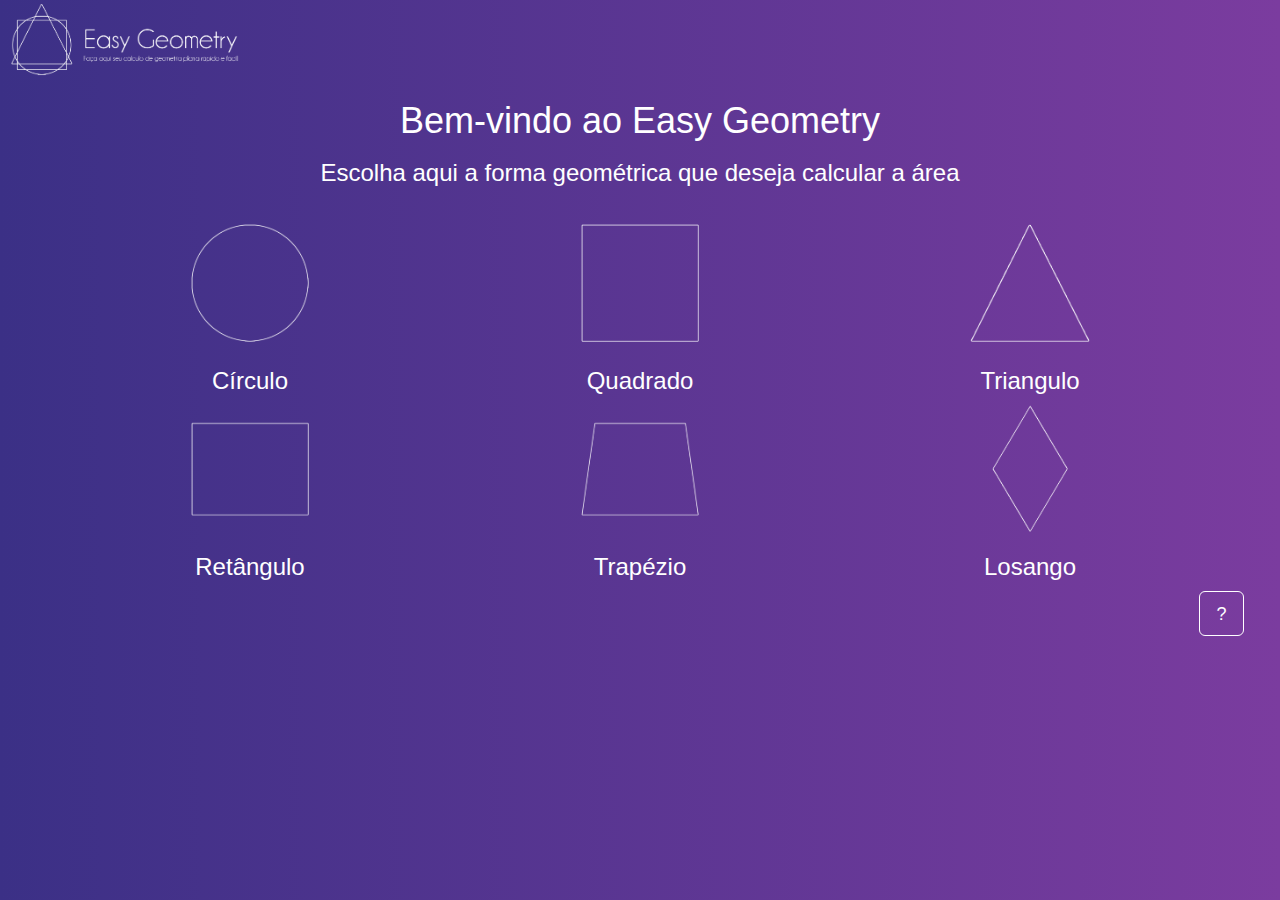
<file: index.html>
<!DOCTYPE html>
<html lang="pt-br">
<head>
    <meta charset="UTF-8">
    <meta name="viewport" content="width=device-width, initial-scale=1.0">
    <title>Document</title>
    <link rel="stylesheet" href="./css/style.css">  
    <link rel="stylesheet" href="https://maxcdn.bootstrapcdn.com/bootstrap/3.4.1/css/bootstrap.min.css">
    <script src="https://ajax.googleapis.com/ajax/libs/jquery/3.5.1/jquery.min.js"></script>
    <script src="https://maxcdn.bootstrapcdn.com/bootstrap/3.4.1/js/bootstrap.min.js"></script>
    <script src="./script/script.js"></script>
</head>
<body>

    <img src="./style/img/Logo-horizontal.png" alt="" width="250pt">
    
    <div class="titulo">
        <H1 class="text">Bem-vindo ao Easy Geometry</H1>
        <h3 class="text">Escolha aqui a forma geométrica que deseja calcular a área</h3>
    </div>

    <center>
        <div class="container">
            <div class="row">
            <div class="col-sm-4">
                <a href="./pages/calcCirculo.html">
                    <img src="./style/img/circulo.png"width="130px">
                    <h3>Círculo</h3>
                </a>
            </div>

            <div class="col-sm-4">
                <a href="./pages/calcQuadrado.html">
                    <img src="./style/img/quadrado.png" width="130px">
                    <h3>Quadrado</h3>
                </a>
            </div>

            <div class="col-sm-4">
                <a href="./pages/calcTriangulo.html">
                    <img src="./style/img/triangulo.png" width="130px">
                    <h3>Triangulo</h3>
                </a>
            </div>

            </div>
        </div>
        <div class="container">
            <div class="row">
            <div class="col-sm-4">
                <a href="./pages/calcRetangulo.html">
                    <img src="./style/img/retangulo.png" width="130px">
                    <h3>Retângulo</h3>
                </a>
            </div>

            <div class="col-sm-4">
                <a href="./pages/calcTrapezio.html">
                    <img src="./style/img/trapezio.png" width="130px">
                    <h3>Trapézio</h3>
                </a>
            </div>

            <div class="col-sm-4">
                <a href="./pages/calcLosango.html">
                    <img src="./style/img/losango.png" width="130px">
                    <h3>Losango</h3>
                </a>
            </div>
            </div>
        </div>
    </center>

    <!-- Trigger the modal with a button -->
    <div align="right">
        <button id="btn-info" type="button" class="btn btn-info btn-lg" id="info" data-toggle="modal" data-target="#myModal">?</button>
    </div>
    <!-- Modal -->
        <div id="myModal" class="modal fade" role="dialog">
        <div class="modal-dialog">

        <!-- Modal content-->
            <div class="modal-content">
            <div class="modal-header">
                <button type="button" class="close" data-dismiss="modal">&times;</button>
                <h4 class="modal-title">Olá!</h4>
            </div>
            <div class="modal-body">
                <p>Contribua para este projeto! Crie issues e melhore ainda mais esta aplicação!<br>
                    Siga-me no 
                    <a href="https://github.com/andreialvesreal">
                        github
                    </a>!
                </p>
            </div>
            <div class="modal-footer">
                <button type="button" class="btn btn-default" data-dismiss="modal">Até Mais!</button>
            </div>
            </div>

        </div>
        </div>
    
</body>
</html>
</file>
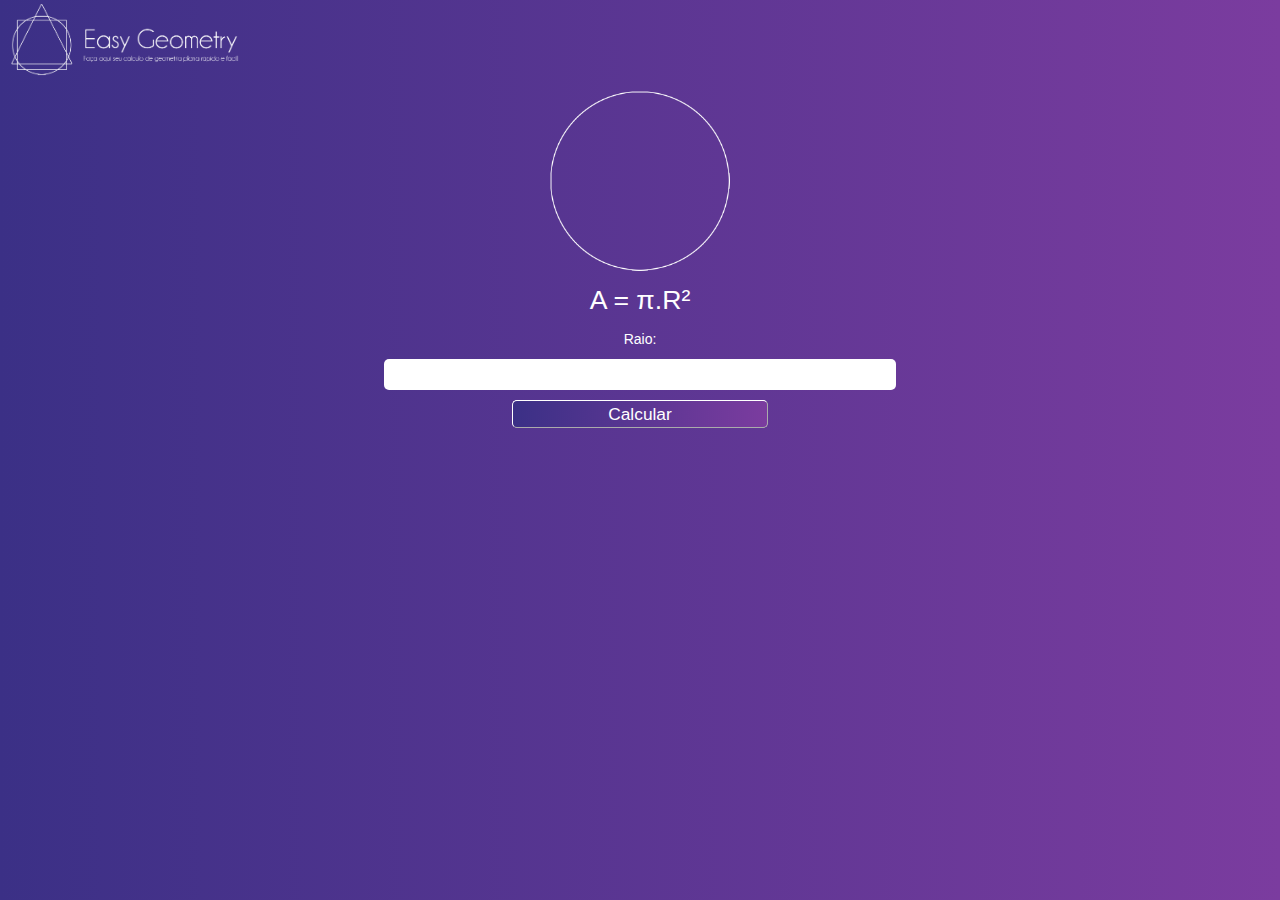
<file: pages/calcCirculo.html>
<!DOCTYPE html>
<html lang="pt-br">
<head>
    <meta charset="UTF-8">
    <meta name="viewport" content="width=device-width, initial-scale=1.0">
    <title>Document</title>
    <link rel="stylesheet" href="../css/style.css">  
    <link rel="stylesheet" href="https://maxcdn.bootstrapcdn.com/bootstrap/3.4.1/css/bootstrap.min.css">
    <script src="https://ajax.googleapis.com/ajax/libs/jquery/3.5.1/jquery.min.js"></script>
    <script src="https://maxcdn.bootstrapcdn.com/bootstrap/3.4.1/js/bootstrap.min.js"></script>
    <script src="../script/script.js"></script>
</head>
<body onload="inicio()">

    <a href="../index.html">
        <img src="../style/img/Logo-horizontal.png" alt="" width="250pt">
    </a>
        <center>
            <img src="../style/img/circulo.png" alt="" width="200px">
            <p class="text formula">A = π.R²</p>
          
            <p class="text">Raio:</p>
            <input type="number" class="input-num" id="raio"><br>
            <input type="button" class="input-btn" value="Calcular" onclick="calcularCirculo()">

            <div id="result">
                <p class="text">Resultado:</p>
                <input type="number" class="input-num" id="resultado" readonly>
            </div>
        </center>  
    
</body>
</html>
</file>
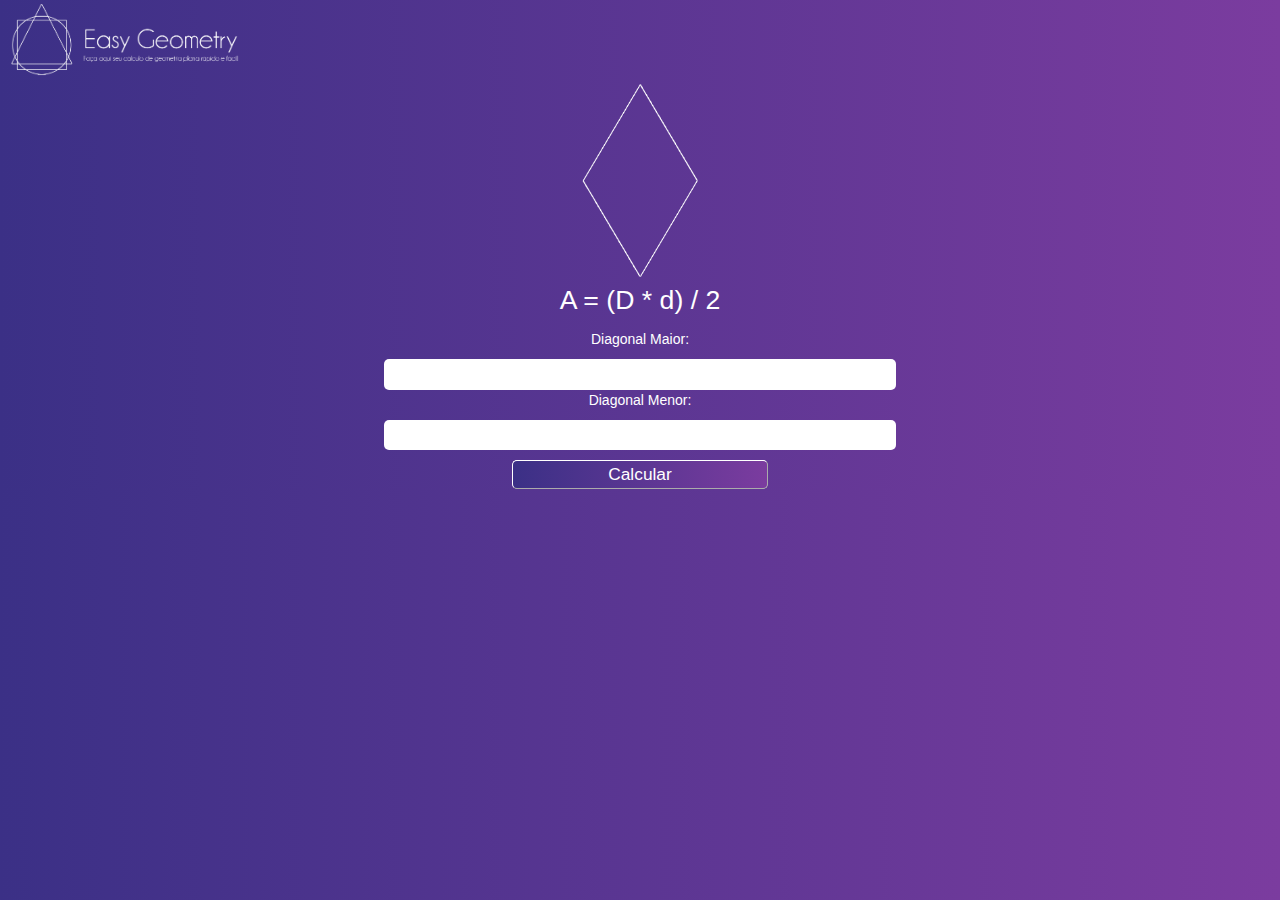
<file: pages/calcLosango.html>
<!DOCTYPE html>
<html lang="pt-br">
<head>
    <meta charset="UTF-8">
    <meta name="viewport" content="width=device-width, initial-scale=1.0">
    <title>Document</title>
    <link rel="stylesheet" href="../css/style.css">  
    <link rel="stylesheet" href="https://maxcdn.bootstrapcdn.com/bootstrap/3.4.1/css/bootstrap.min.css">
    <script src="https://ajax.googleapis.com/ajax/libs/jquery/3.5.1/jquery.min.js"></script>
    <script src="https://maxcdn.bootstrapcdn.com/bootstrap/3.4.1/js/bootstrap.min.js"></script>
    <script src="../script/script.js"></script>
</head>
<body onload="inicio()">

    <a href="../index.html">
        <img src="../style/img/Logo-horizontal.png" alt="" width="250pt">
    </a>
        <center>
            <img src="../style/img/losango.png" alt="" width="200px">
            <p class="text formula">A = (D * d) / 2</p>
          
            <p class="text">Diagonal Maior:</p>
            <input type="number" class="input-num" id="diagMaior"><br>
            <p class="text">Diagonal Menor:</p>
            <input type="number" class="input-num" id="diagMenor"><br>

            <input type="button" class="input-btn" value="Calcular" onclick="calcularLosango()">

            <div id="result">
                <p class="text">Resultado:</p>
                <input type="number" class="input-num" id="resultado" readonly>
            </div>
        </center>
</body>
</html>
</file>
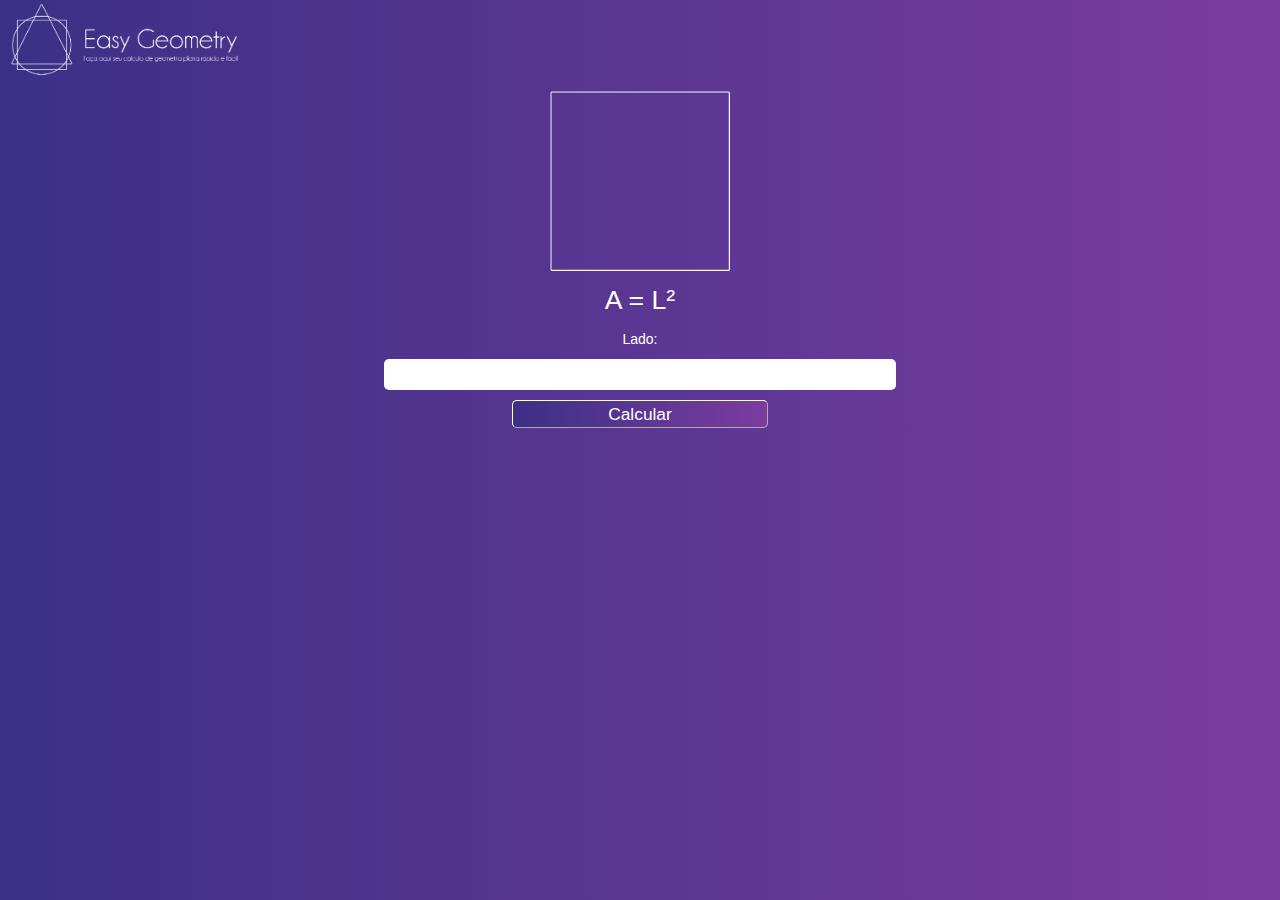
<file: pages/calcQuadrado.html>
<!DOCTYPE html>
<html lang="pt-br">
<head>
    <meta charset="UTF-8">
    <meta name="viewport" content="width=device-width, initial-scale=1.0">
    <title>Document</title>
    <link rel="stylesheet" href="../css/style.css">  
    <link rel="stylesheet" href="https://maxcdn.bootstrapcdn.com/bootstrap/3.4.1/css/bootstrap.min.css">
    <script src="https://ajax.googleapis.com/ajax/libs/jquery/3.5.1/jquery.min.js"></script>
    <script src="https://maxcdn.bootstrapcdn.com/bootstrap/3.4.1/js/bootstrap.min.js"></script>
    <script src="../script/script.js"></script>
</head>
<body onload="inicio()">

    <a href="../index.html">
        <img src="../style/img/Logo-horizontal.png" alt="" width="250pt">
    </a>
    
        <center>
            <img src="../style/img/quadrado.png" alt="" width="200px">
            <p class="text formula">A = L²</p>

            <p class="text">Lado:</p>
            <input type="number" class="input-num" id="lado"><br>
            <input type="button" class="input-btn" value="Calcular" onclick="calcularQuadrado()">

            <div id="result">
                <p class="text">Resultado:</p>
                <input type="number" class="input-num" id="resultado" readonly>
            </div>
        </center>  
    
</body>
</html>
</file>
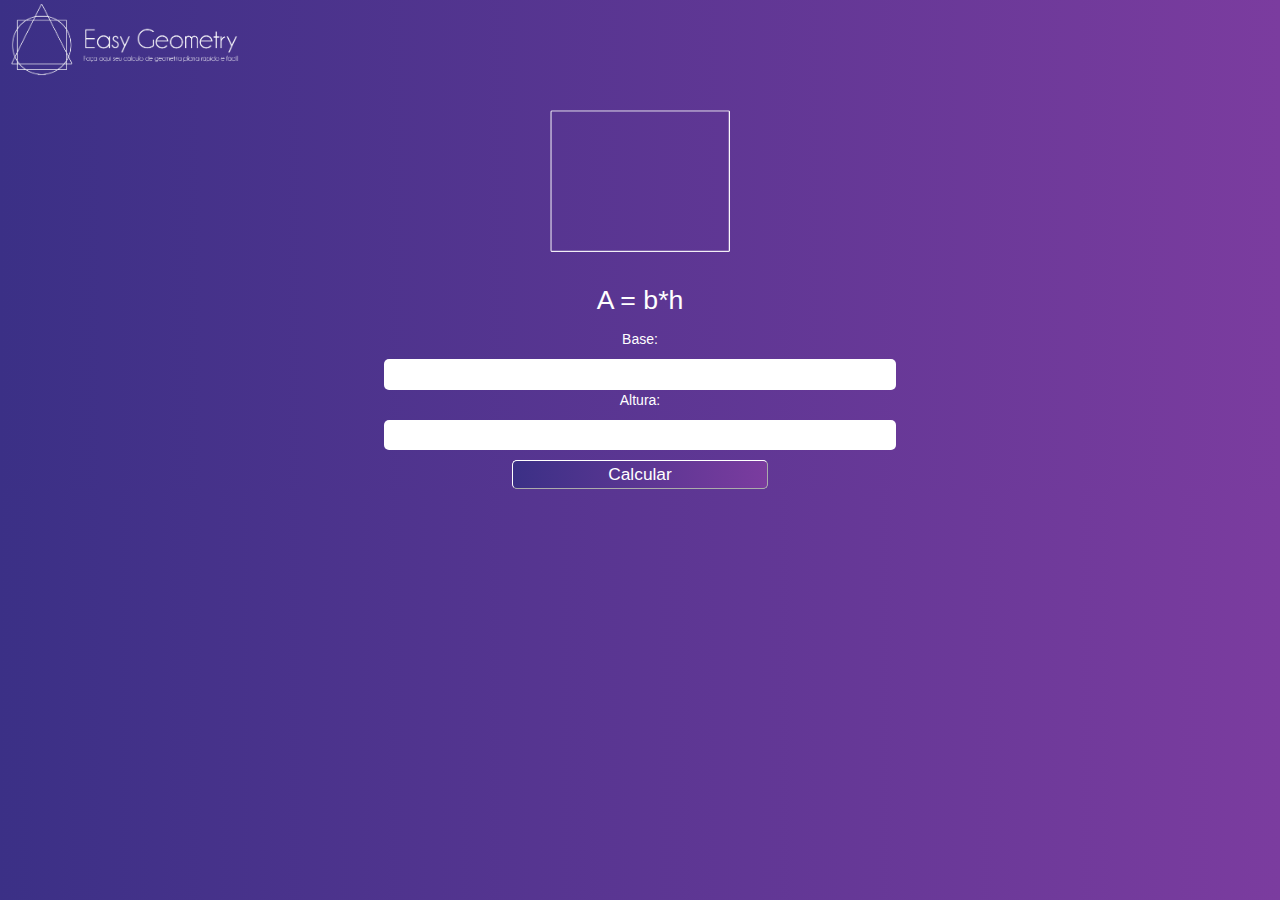
<file: pages/calcRetangulo.html>
<!DOCTYPE html>
<html lang="pt-br">
<head>
    <meta charset="UTF-8">
    <meta name="viewport" content="width=device-width, initial-scale=1.0">
    <title>Document</title>
    <link rel="stylesheet" href="../css/style.css">  
    <link rel="stylesheet" href="https://maxcdn.bootstrapcdn.com/bootstrap/3.4.1/css/bootstrap.min.css">
    <script src="https://ajax.googleapis.com/ajax/libs/jquery/3.5.1/jquery.min.js"></script>
    <script src="https://maxcdn.bootstrapcdn.com/bootstrap/3.4.1/js/bootstrap.min.js"></script>
    <script src="../script/script.js"></script>
</head>
<body onload="inicio()">

    <a href="../index.html">
        <img src="../style/img/Logo-horizontal.png" alt="" width="250pt">
    </a>
        <center>
            <img src="../style/img/retangulo.png" alt="" width="200px">
            <p class="text formula">A = b*h</p>

            <p class="text">Base:</p>
            <input type="number" class="input-num" id="base"><br>
            <p class="text">Altura:</p>
            <input type="number" class="input-num" id="altura"><br>

            <input type="button" class="input-btn" value="Calcular" onclick="calcularRetangulo()">

            <div id="result">
                <p class="text">Resultado:</p>
                <input type="number" class="input-num" id="resultado" readonly>
            </div>
        </center> 

    
</body>
</html>
</file>
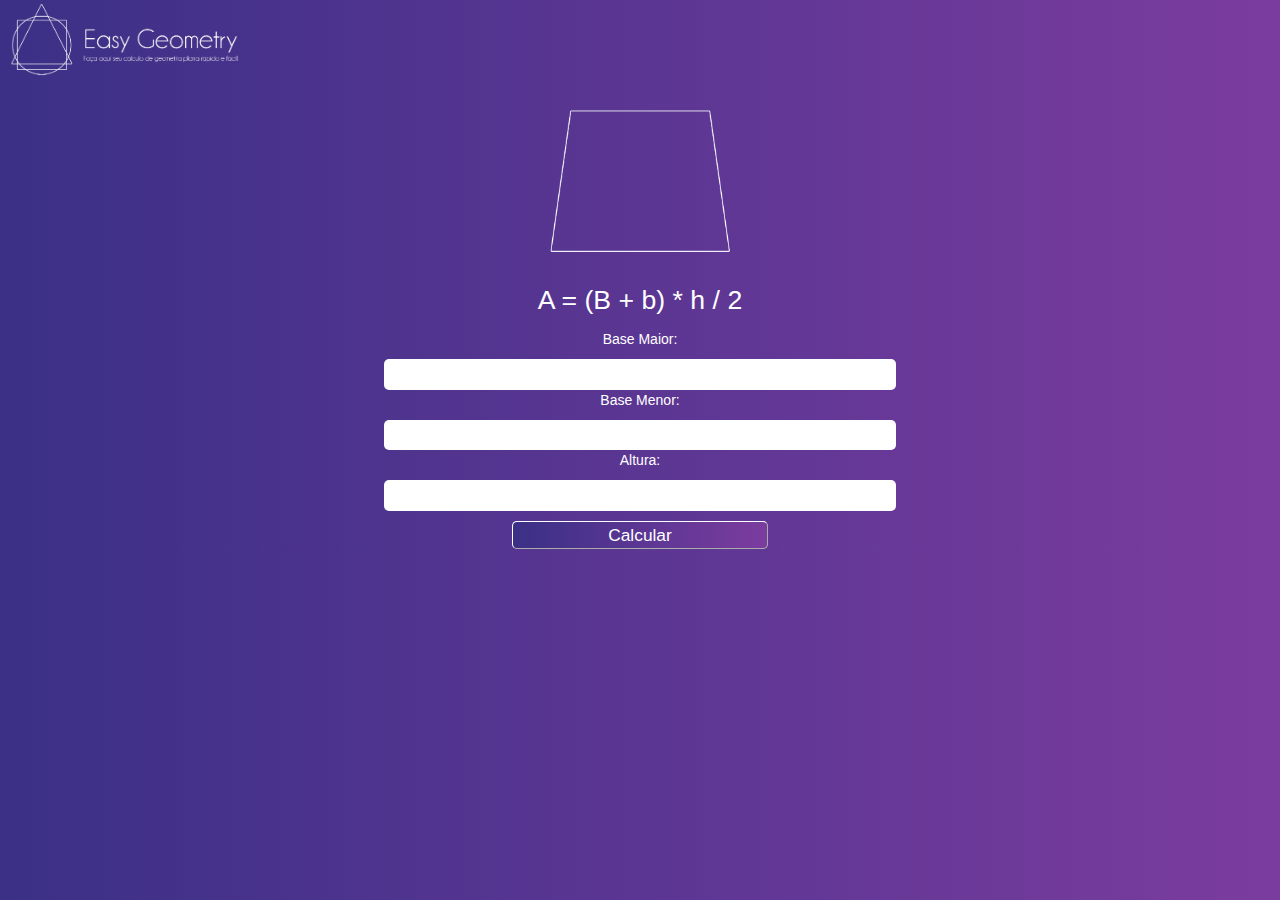
<file: pages/calcTrapezio.html>
<!DOCTYPE html>
<html lang="pt-br">
<head>
    <meta charset="UTF-8">
    <meta name="viewport" content="width=device-width, initial-scale=1.0">
    <title>Document</title>
    <link rel="stylesheet" href="../css/style.css">  
    <link rel="stylesheet" href="https://maxcdn.bootstrapcdn.com/bootstrap/3.4.1/css/bootstrap.min.css">
    <script src="https://ajax.googleapis.com/ajax/libs/jquery/3.5.1/jquery.min.js"></script>
    <script src="https://maxcdn.bootstrapcdn.com/bootstrap/3.4.1/js/bootstrap.min.js"></script>
    <script src="../script/script.js"></script>
</head>
<body onload="inicio()">

    <a href="../index.html">
        <img src="../style/img/Logo-horizontal.png" alt="" width="250pt">
    </a>
    
        <center>
            <img src="../style/img/trapezio.png" alt="" width="200px">
            <p class="text formula">A = (B + b) * h / 2</p>

            <p class="text">Base Maior:</p>
            <input type="number" class="input-num" id="baseMaior"><br>
            <p class="text">Base Menor:</p>
            <input type="number" class="input-num" id="baseMenor"><br>
            <p class="text">Altura:</p>
            <input type="number" class="input-num" id="altura"><br>

            <input type="button" class="input-btn" value="Calcular" onclick="calcularTrapezio()">

            <div id="result">
                <p class="text">Resultado:</p>
                <input type="number" class="input-num" id="resultado" readonly>
            </div>
        </center> 
    
</body>
</html>
</file>
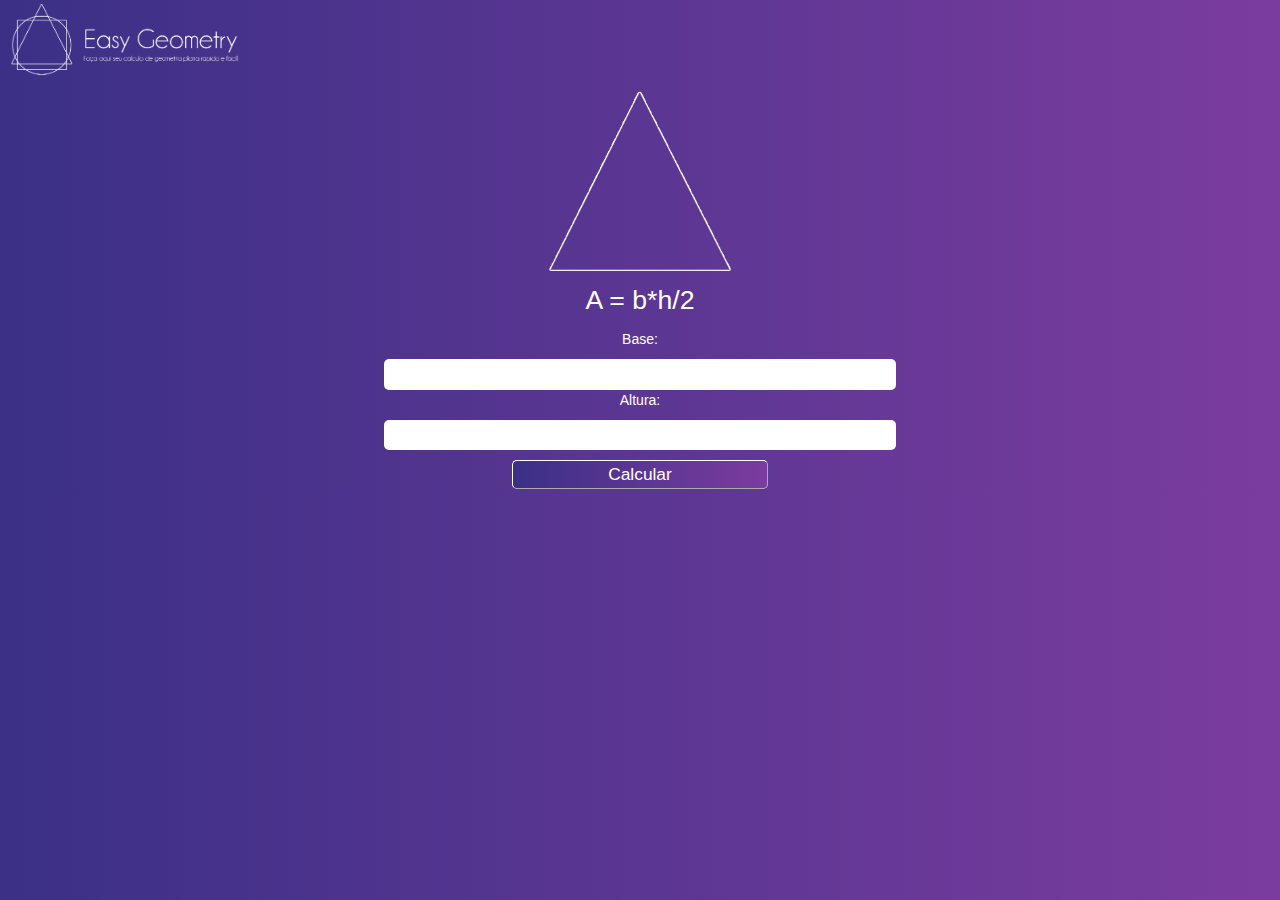
<file: pages/calcTriangulo.html>
<!DOCTYPE html>
<html lang="pt-br">
<head>
    <meta charset="UTF-8">
    <meta name="viewport" content="width=device-width, initial-scale=1.0">
    <title>Document</title>
    <link rel="stylesheet" href="../css/style.css">  
    <link rel="stylesheet" href="https://maxcdn.bootstrapcdn.com/bootstrap/3.4.1/css/bootstrap.min.css">
    <script src="https://ajax.googleapis.com/ajax/libs/jquery/3.5.1/jquery.min.js"></script>
    <script src="https://maxcdn.bootstrapcdn.com/bootstrap/3.4.1/js/bootstrap.min.js"></script>
    <script src="../script/script.js"></script>
</head>
<body onload="inicio()">

    <a href="../index.html">
        <img src="../style/img/Logo-horizontal.png" alt="" width="250pt">
    </a>
    
        <center>
            <img src="../style/img/triangulo.png" alt="" width="200px">
            <p class="text formula">A = b*h/2</p>
            
            <p class="text">Base:</p>
            <input type="number" class="input-num" id="base"><br>
            <p class="text">Altura:</p>
            <input type="number" class="input-num" id="altura"><br>

            <input type="button" class="input-btn" value="Calcular" onclick="calcularTriangulo()">

            <div id="result">
                <p class="text">Resultado:</p>
                <input type="number" class="input-num" id="resultado" readonly>
            </div>
        </center>
    
</body>
</html>
</file>
<file: css/style.css>
body{
    width: 100%;
    background-image: linear-gradient(-90deg, #7b3c9f, #3b3086 );
    margin: 0;
    padding: 0;
}

.titulo{
    padding-bottom: 1.5em;
}

h1, h2, h3 {
    text-align: center;
}

.text{
    color: white;
}

.col-sm-4 a h3{
    color: white;
}

.input-num {
    width: 40%;
    border: none;
    border-radius: 5px;
    font-size: 15pt;
}

.input-btn{
    margin-top: 10px;
    font-size: 13pt;
    width: 20%;
    border-radius: 5px;
    background-image: linear-gradient(-90deg, #7b3c9f, #3b3086 );
    border-width: 1px;
    border-color: white;
    color: white;
}

.formula {
    font-size: 20pt;
}

#result {
    margin-top: 1.5em;
}

#btn-info{
    width: 2.5em;
    height: 2.5em;
    margin-right: 2em;
    background-color: rgba(255,255,255,0);
    border-color: white;
    transition-duration: 1s;
}

#btn-info:hover{
    width: 3em;
    height: 3em;
}
</file>
